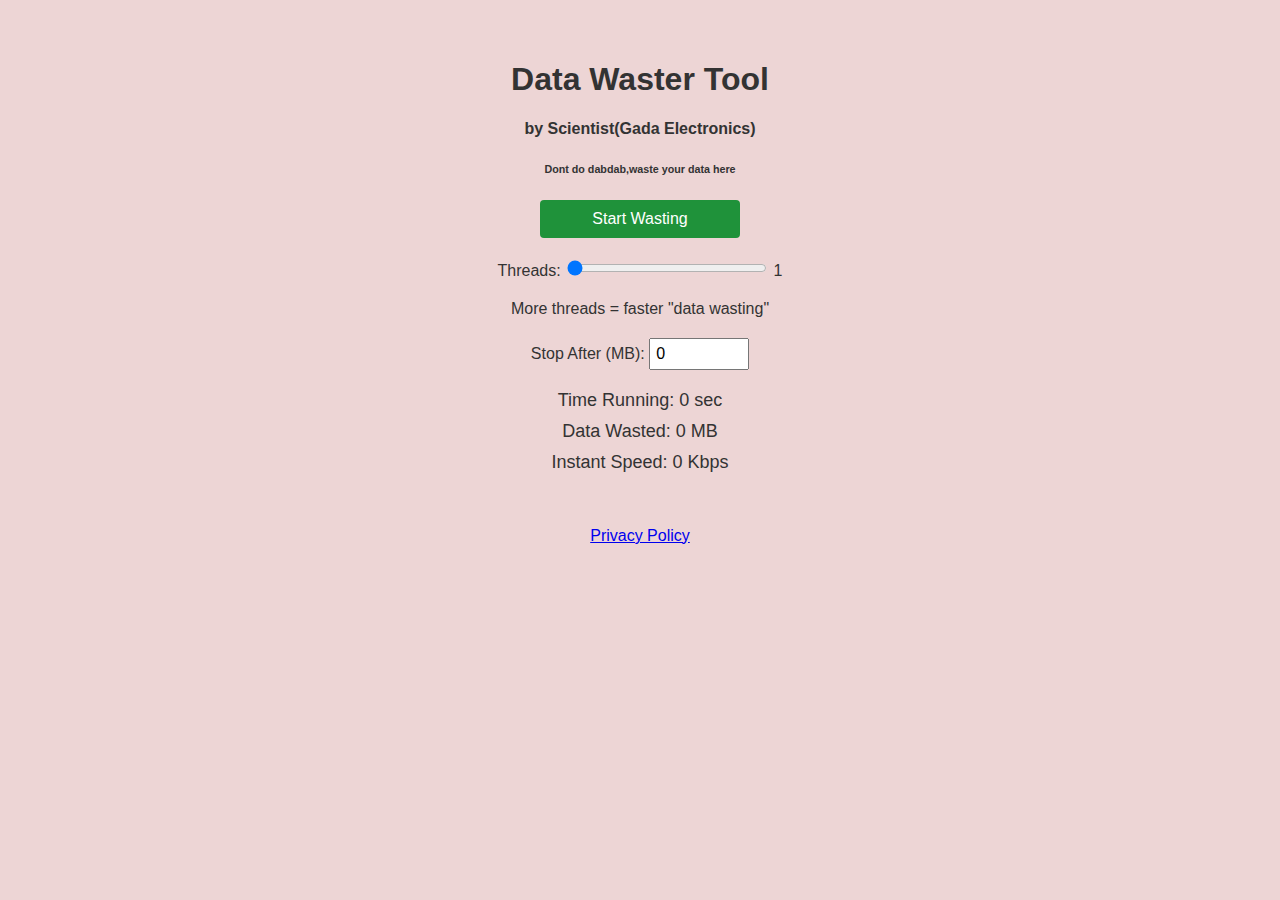
<file: datawaster/index.html>
<!DOCTYPE html>
<html lang="en">
<head>
  <meta charset="UTF-8">
  <title>Data Waster</title>
  <link rel="stylesheet" href="style.css">
</head>
<body>

  <h1>Data Waster Tool</h1>
  <h4>by Scientist(Gada Electronics)</h4>
  <h6>Dont do dabdab,waste your data here</h6>

  <div class="controls">
    <button id="startBtn" class="btn btn-success">Start Wasting</button>
  </div>

  <div class="controls">
    <label>Threads: <input id="threadsRange" type="range" min="0" max="10" value="0"></label>
    <span id="threadCount">1</span>
  </div>
  <div>More threads = faster "data wasting"</div>
  <div class="controls">
    <label>Stop After (MB): <input id="stopafter" type="number" value="0"></label>
  </div>

  <div class="stat">Time Running: <span id="timeRunningText">0 sec</span></div>
  <div class="stat">Data Wasted: <span id="dataWatsedText">0 MB</span></div>
  <div class="stat">Instant Speed: <span id="averageSpeedText">0 Kbps</span></div>

  <script src="datawaster.js"></script>
  <br><br><br>
  
  <a href="./policy.html">Privacy Policy</a>

</body>
</html>
</file>
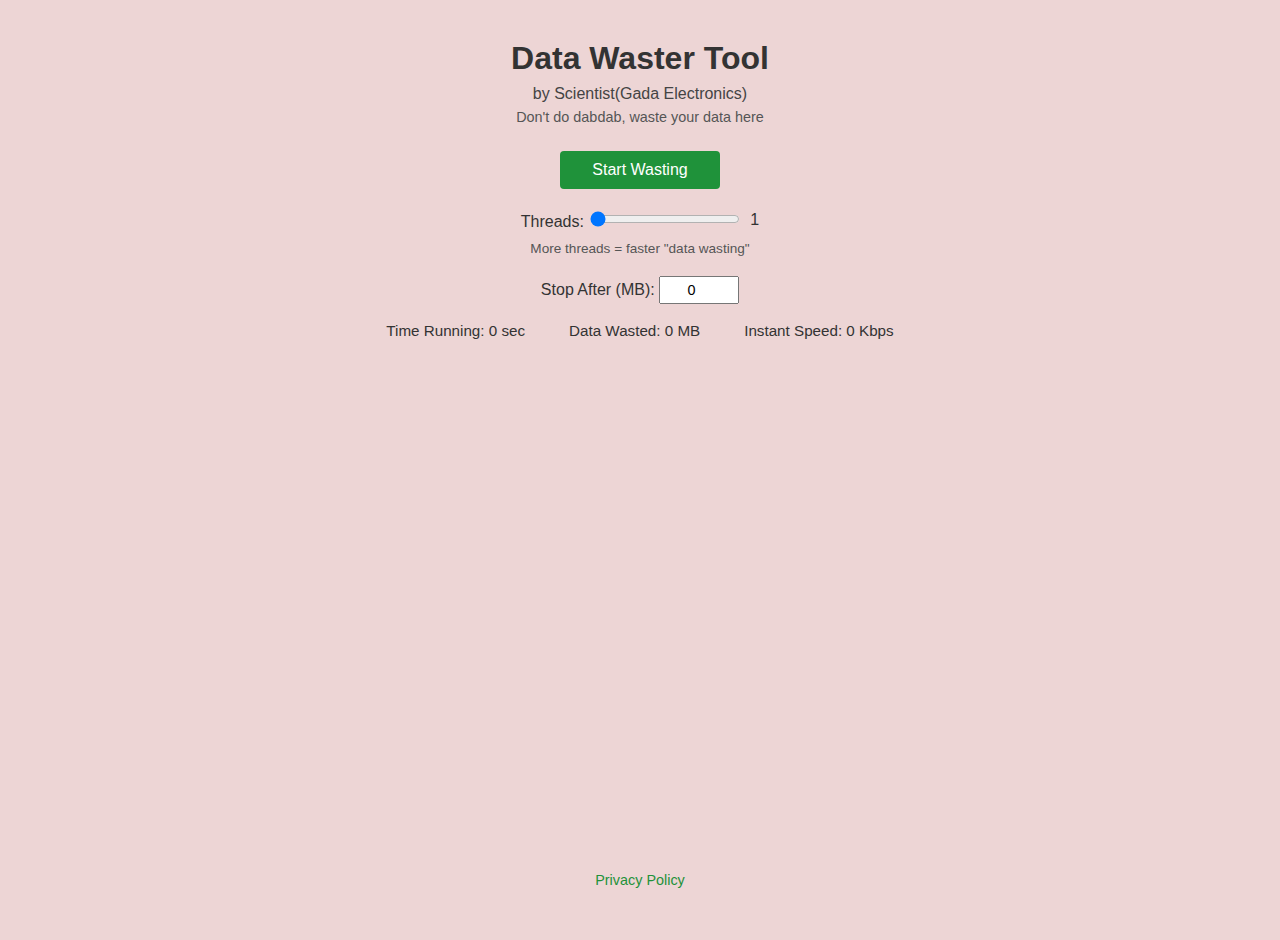
<file: client/datawaster/index.html>
<!DOCTYPE html>
<html lang="en">
<head>
  <meta charset="UTF-8" />
  <meta name="viewport" content="width=device-width, initial-scale=1" />
  <title>Data Waster</title>
  <link rel="stylesheet" href="style.css" />
</head>
<body>

  <h1>Data Waster Tool</h1>
  <h4>by Scientist(Gada Electronics)</h4>
  <h6>Don't do dabdab, waste your data here</h6>

  <div class="controls">
    <button id="startBtn" class="btn btn-success">Start Wasting</button>
  </div>

  <div class="controls inline-control">
    <label>Threads: <input id="threadsRange" type="range" min="0" max="10" value="0" /></label>
    <span id="threadCount">1</span>
  </div>
  <div class="compact-text">More threads = faster "data wasting"</div>

  <div class="controls inline-control">
    <label>Stop After (MB): <input id="stopafter" type="number" value="0" /></label>
  </div>

  <div class="stats-row">
    <div class="stat">Time Running: <span id="timeRunningText">0 sec</span></div>
    <div class="stat">Data Wasted: <span id="dataWatsedText">0 MB</span></div>
    <div class="stat">Instant Speed: <span id="averageSpeedText">0 Kbps</span></div>
  </div>

  <script src="datawaster.js"></script>

  <a href="./policy.html" class="privacy-link">Privacy Policy</a>

</body>
</html>
</file>
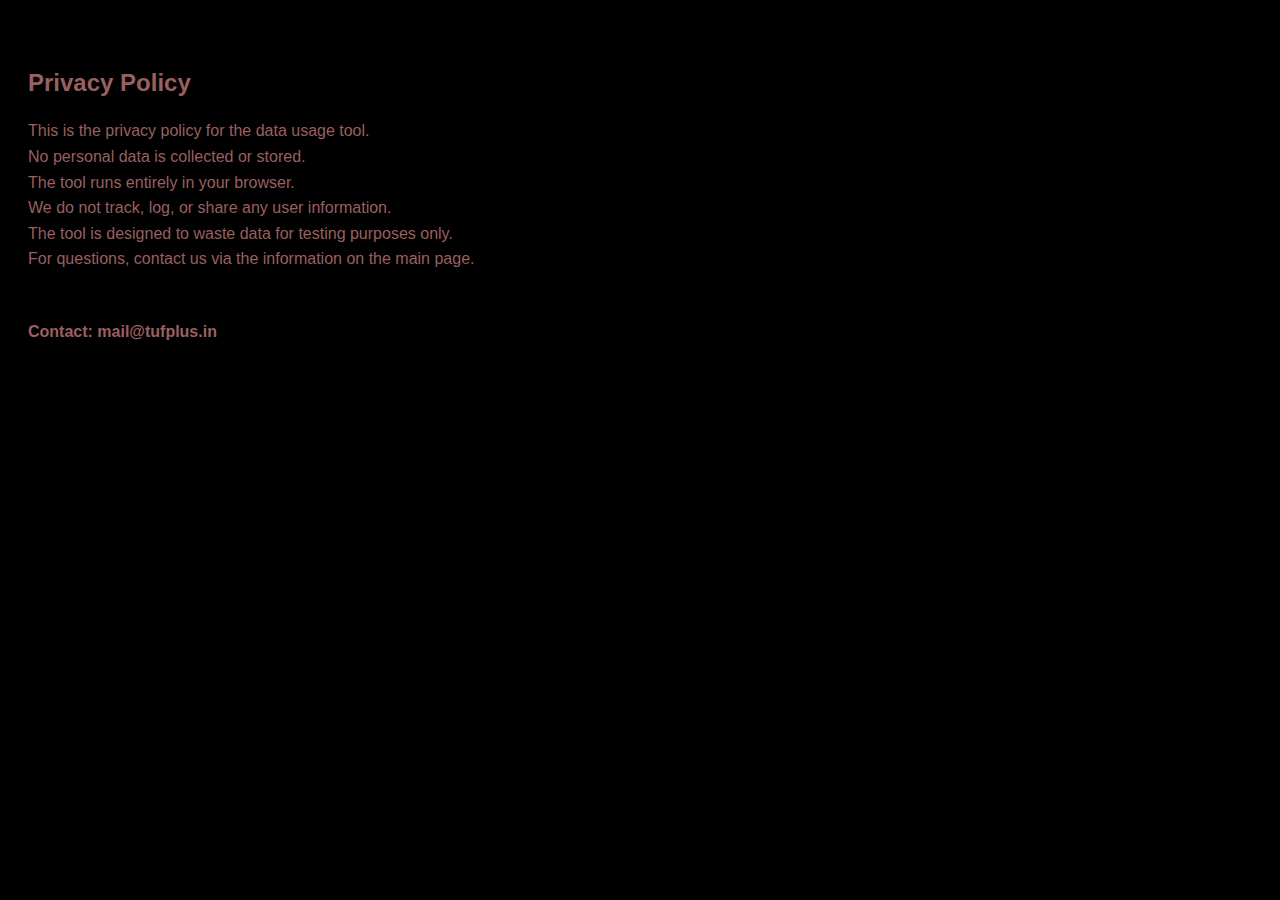
<file: client/policy.html>
<!DOCTYPE html>
<html lang="en">
<head>
  <meta charset="UTF-8" />
  <meta name="viewport" content="width=device-width, initial-scale=1" />
  <title>Privacy Policy</title>
  <style>
    body {
      background-color: black;
      color: rgb(154, 95, 95);
      font-family: Arial, sans-serif;
      padding: 20px;
      line-height: 1.6;
    }
    h3 {
      font-size: 1.5rem;
      margin-top: 1.5em;
      margin-bottom: 0.5em;
    }
  </style>
</head>
<body>
  <h3>Privacy Policy</h3>
  <p>
    This is the privacy policy for the data usage tool.<br> 
    No personal data is collected or stored.<br>
    The tool runs entirely in your browser.<br> 
    We do not track, log, or share any user information.<br> 
    The tool is designed to waste data for testing purposes only.<br>       
    For questions, contact us via the information on the main page.
    <br><br>
     <h4>Contact: mail@tufplus.in</h4>
  </p>
</body>
</html>
</file>
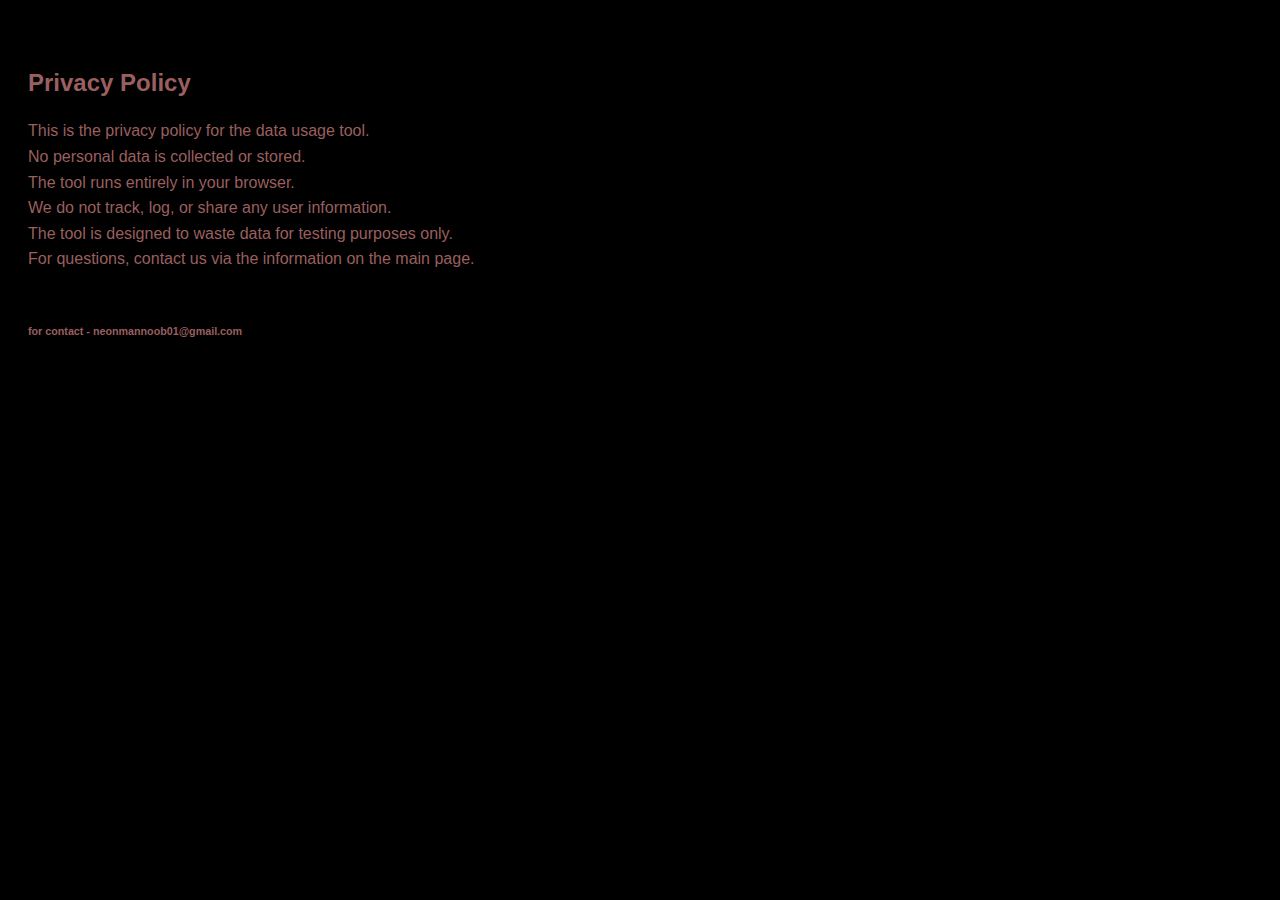
<file: datawaster/policy.html>
<!DOCTYPE html>
<html lang="en">
<head>
  <meta charset="UTF-8" />
  <meta name="viewport" content="width=device-width, initial-scale=1" />
  <title>Privacy Policy</title>
  <style>
    body {
      background-color: black;
      color: rgb(154, 95, 95);
      font-family: Arial, sans-serif;
      padding: 20px;
      line-height: 1.6;
    }
    h3 {
      font-size: 1.5rem;
      margin-top: 1.5em;
      margin-bottom: 0.5em;
    }
  </style>
</head>
<body>
  <h3>Privacy Policy</h3>
  <p>
    This is the privacy policy for the data usage tool.<br> 
    No personal data is collected or stored.<br>
    The tool runs entirely in your browser.<br> 
    We do not track, log, or share any user information.<br> 
    The tool is designed to waste data for testing purposes only.<br>       
    For questions, contact us via the information on the main page.
    <br><br>
    <h6>for contact - neonmannoob01@gmail.com </h6>
  </p>
</body>
</html>
</file>
<file: datawaster/style.css>
body {
  font-family: Arial, sans-serif;
  background-color: #edd5d5;
  color: #333;
  text-align: center;
  padding: 40px 15px;
  margin: 0;
}

h1 {
  margin-bottom: 20px;
}

.controls {
  margin: 20px 0;
}

/* Buttons */
.btn {
  padding: 10px 20px;
  font-size: 16px;
  cursor: pointer;
  border: none;
  border-radius: 4px;
  color: #fff;
  width: 200px;
  max-width: 100%;
  box-sizing: border-box;
}

.btn-success {
  background-color: #1f923a;
}

.btn-danger {
  background-color: #4e2226;
}

/* Stats */
.stat {
  font-size: 18px;
  margin-top: 10px;
}

/* Inputs */
input[type="range"] {
  width: 200px;
  max-width: 100%;
}

input[type="number"] {
  width: 100px;
  max-width: 100%;
  padding: 5px;
  font-size: 16px;
  box-sizing: border-box;
}

/* Responsive for phones */
@media (max-width: 480px) {
  body {
    padding: 20px 10px;
  }
  
  .btn {
    width: 100%;   /* full width buttons on phones */
    font-size: 18px;
    padding: 12px 0;
  }
  
  input[type="range"],
  input[type="number"] {
    width: 100%;  /* full width inputs on phones */
  }
  
  .controls {
    margin: 15px 0;
  }
}
</file>
<file: client/datawaster/style.css>
html, body {
  margin: 0; padding: 0;
  font-family: Arial, sans-serif;
  background: #edd5d5;
  color: #333;
  text-align: center;
  min-height: 100vh;
  padding: 20px 10px;
  box-sizing: border-box;
  display: flex;
  flex-direction: column;
}

h1 {
  margin: 0 0 8px 0;
  font-size: 2rem;
}

h4 {
  margin: 0 0 6px 0;
  font-weight: normal;
  font-size: 1rem;
  color: #444;
}

h6 {
  margin: 0 0 16px 0;
  font-weight: normal;
  font-size: 0.9rem;
  color: #555;
}

.controls {
  margin: 10px 0;
}

.inline-control {
  display: flex;
  align-items: center;
  justify-content: center;
  gap: 8px;
}

.compact-text {
  font-size: 0.85rem;
  color: #555;
  margin-bottom: 10px;
}

.btn {
  padding: 10px 20px;
  font-size: 1rem;
  cursor: pointer;
  border: none;
  border-radius: 4px;
  color: white;
  min-width: 160px;
  user-select: none;
  transition: background-color 0.3s ease;
}

.btn-success {
  background-color: #1f923a;
}

.btn-success:hover {
  background-color: #16692a;
}

.btn-danger {
  background-color: #4e2226;
}

.btn-danger:hover {
  background-color: #3a171b;
}

.stat {
  font-size: 0.95rem;
  margin: 0 12px;
}

.stats-row {
  display: flex;
  justify-content: center;
  gap: 20px;
  margin-top: 8px;
  flex-wrap: wrap;
}

input[type="range"] {
  width: 150px;
  max-width: 100%;
  cursor: pointer;
}

input[type="number"] {
  width: 80px;
  max-width: 100%;
  padding: 4px 6px;
  font-size: 0.9rem;
  box-sizing: border-box;
  text-align: center;
}

/* Privacy link */
.privacy-link {
  margin-top: auto;
  font-size: 0.9rem;
  color: #1f923a;
  text-decoration: none;
  padding: 12px 0;
  display: inline-block;
}

/* Responsive on phones */
@media (max-width: 480px) {
  h1 {
    font-size: 1.6rem;
  }
  h4, h6 {
    font-size: 0.85rem;
  }
  .btn {
    min-width: 140px;
    font-size: 1.1rem;
    padding: 10px 16px;
  }
  input[type="range"] {
    width: 100%;
  }
  input[type="number"] {
    width: 100%;
  }
  .inline-control {
    flex-direction: column;
    gap: 4px;
  }
  .stats-row {
    flex-direction: column;
    gap: 6px;
    margin-top: 6px;
  }
  .stat {
    margin: 0;
  }
}
</file>
